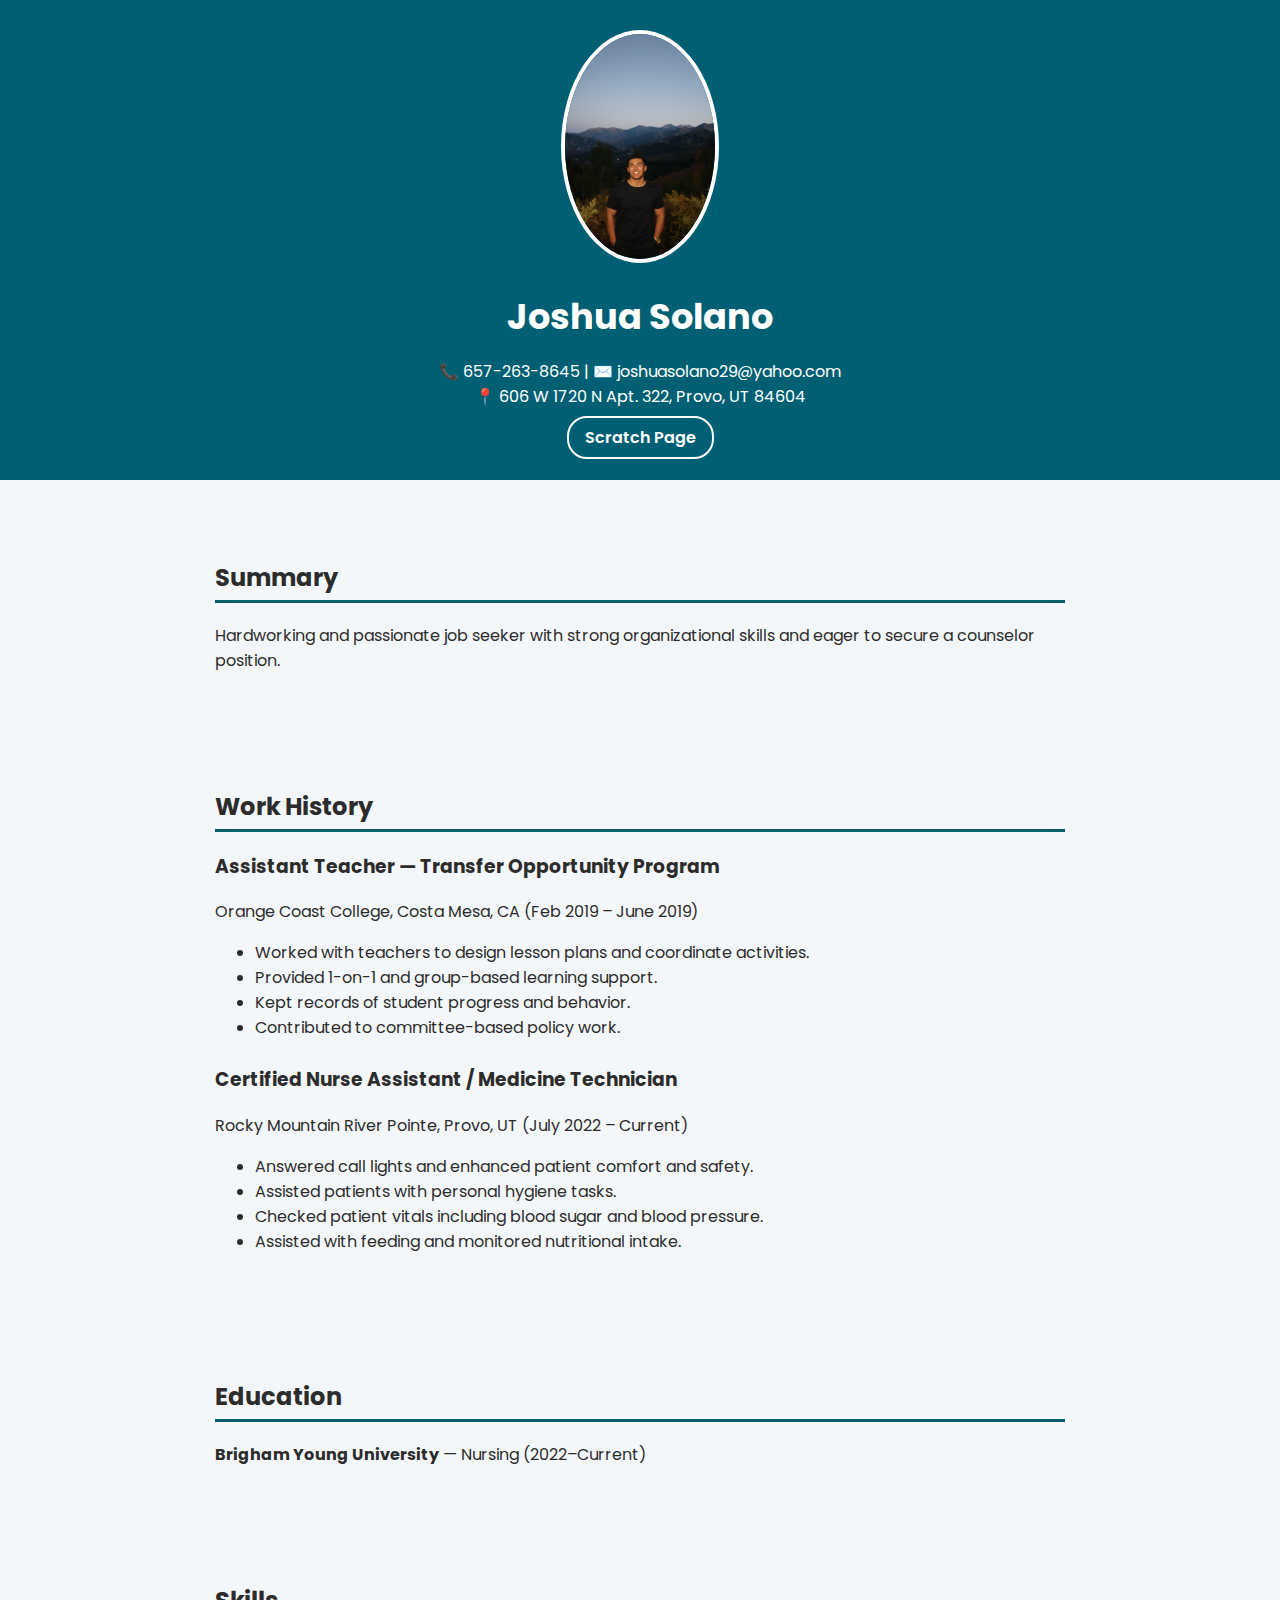
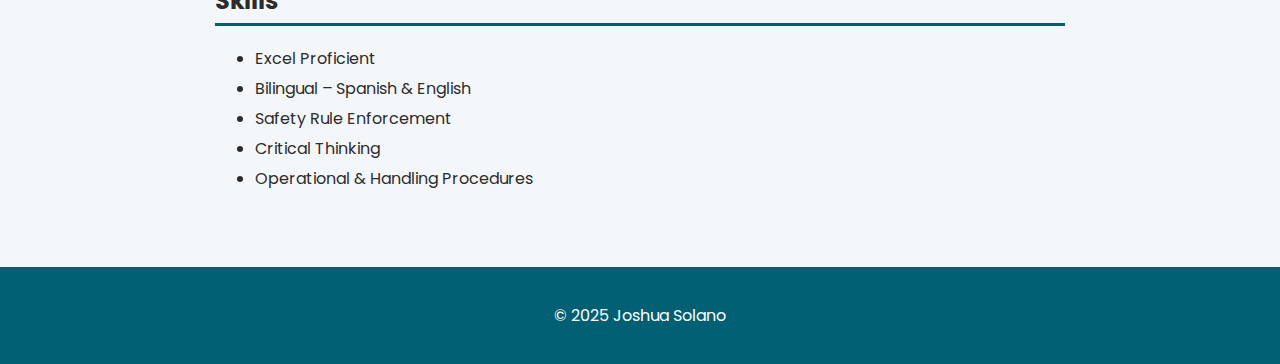
<file: index.html>
<!DOCTYPE html>
<html lang="en">
<head>
    <meta charset="UTF-8">
    <meta name="viewport" content="width=device-width, initial-scale=1.0">
    <title>Joshua Solano – Resume</title>
    <link rel="stylesheet" href="styles/resume.css">
    <link rel="preconnect" href="https://fonts.googleapis.com">
    <link href="https://fonts.googleapis.com/css2?family=Poppins:wght@300;400;600&display=swap" rel="stylesheet">
</head>

<body>

<header>
    <img src="images/josh_solano.jpeg" alt="Photo of Joshua" class="profile-pic">
    <h1>Joshua Solano</h1>
    <p class="contact">
        📞 657-263-8645 | ✉️ joshuasolano29@yahoo.com  
        <br>📍 606 W 1720 N Apt. 322, Provo, UT 84604
    </p>

    <nav>
        <a href="pages/scratch.html">Scratch Page</a>
    </nav>
</header>

<section class="summary">
    <h2>Summary</h2>
    <p>Hardworking and passionate job seeker with strong organizational skills and eager to secure a counselor position.</p>
</section>

<section class="work">
    <h2>Work History</h2>

    <div class="job">
        <h3>Assistant Teacher — Transfer Opportunity Program</h3>
        <p class="location">Orange Coast College, Costa Mesa, CA (Feb 2019 – June 2019)</p>
        <ul>
            <li>Worked with teachers to design lesson plans and coordinate activities.</li>
            <li>Provided 1-on-1 and group-based learning support.</li>
            <li>Kept records of student progress and behavior.</li>
            <li>Contributed to committee-based policy work.</li>
        </ul>
    </div>

    <div class="job">
        <h3>Certified Nurse Assistant / Medicine Technician</h3>
        <p class="location">Rocky Mountain River Pointe, Provo, UT (July 2022 – Current)</p>
        <ul>
            <li>Answered call lights and enhanced patient comfort and safety.</li>
            <li>Assisted patients with personal hygiene tasks.</li>
            <li>Checked patient vitals including blood sugar and blood pressure.</li>
            <li>Assisted with feeding and monitored nutritional intake.</li>
        </ul>
    </div>
</section>

<section>
    <h2>Education</h2>
    <p><strong>Brigham Young University</strong> — Nursing (2022–Current)</p>
</section>

<section>
    <h2>Skills</h2>
    <ul class="skills">
        <li>Excel Proficient</li>
        <li>Bilingual – Spanish & English</li>
        <li>Safety Rule Enforcement</li>
        <li>Critical Thinking</li>
        <li>Operational & Handling Procedures</li>
    </ul>
</section>

<footer>
    <p>© 2025 Joshua Solano</p>
</footer>

</body>
</html>
</file>
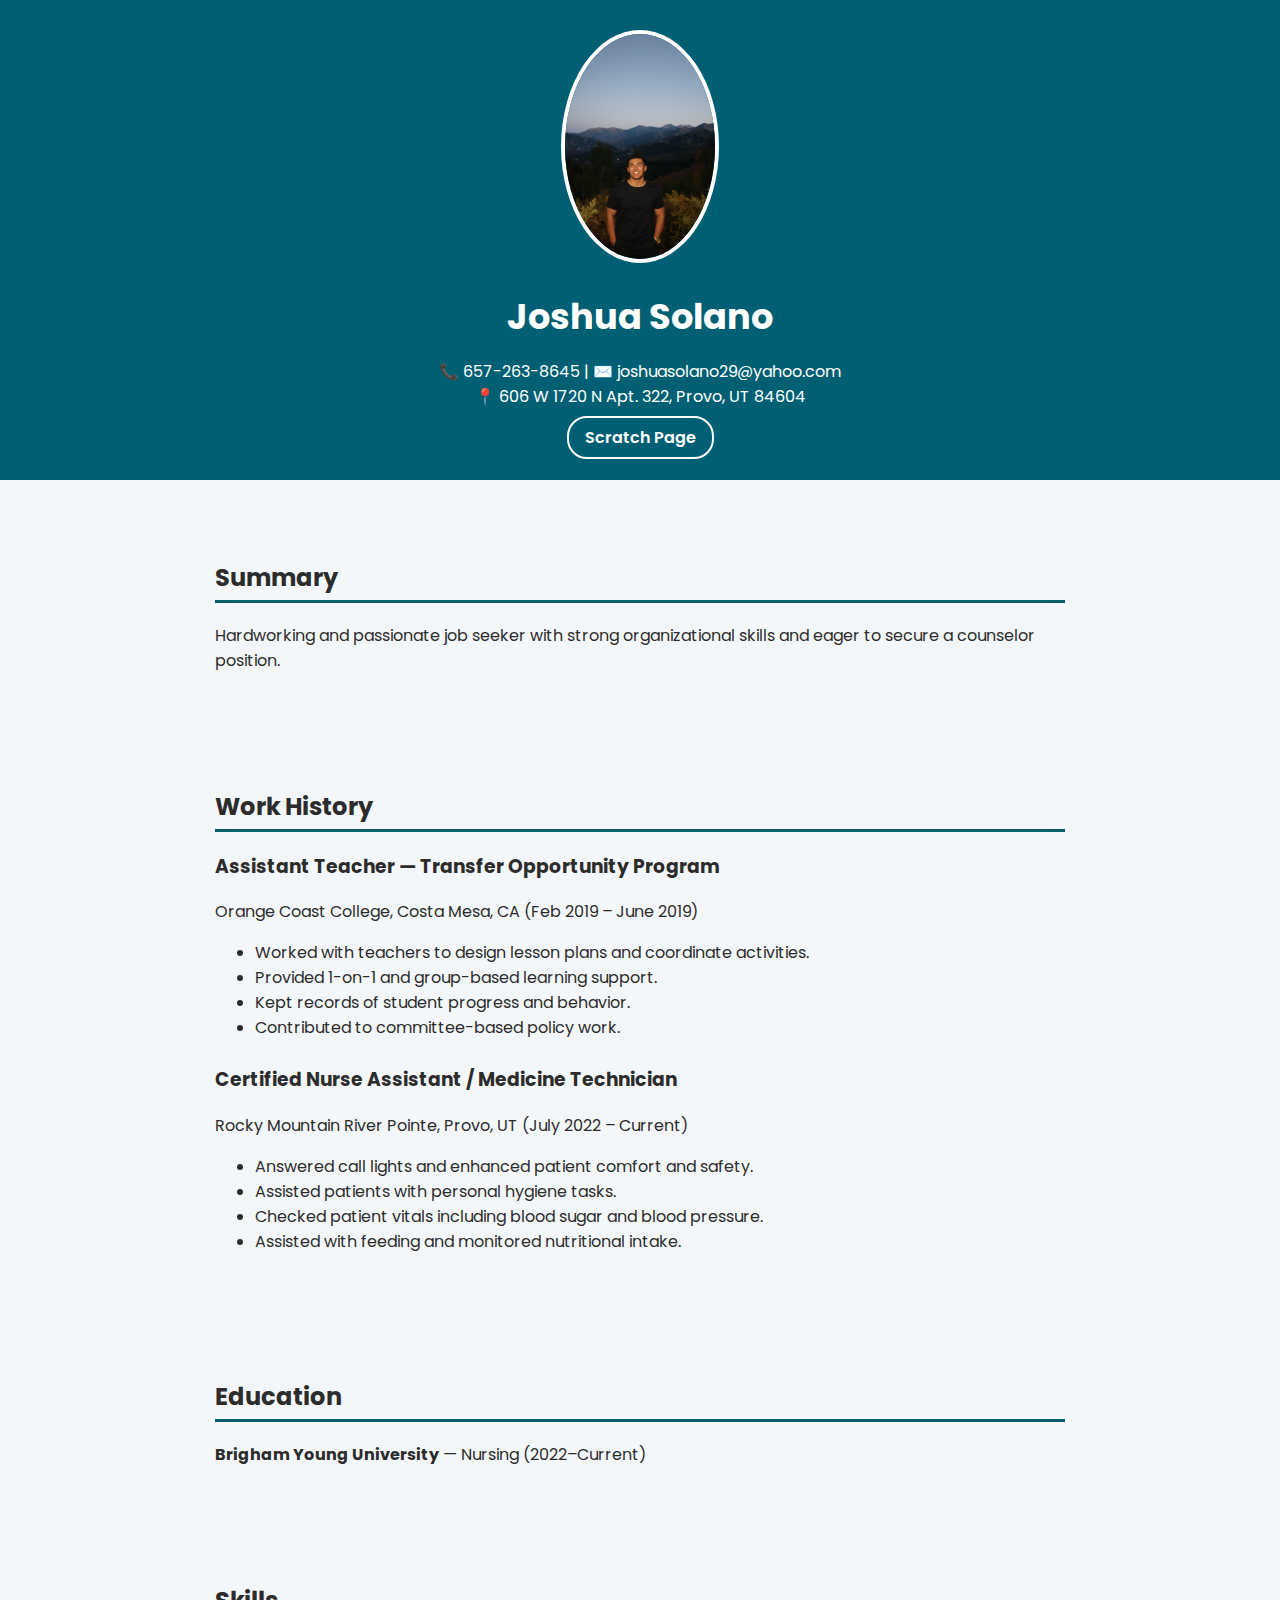
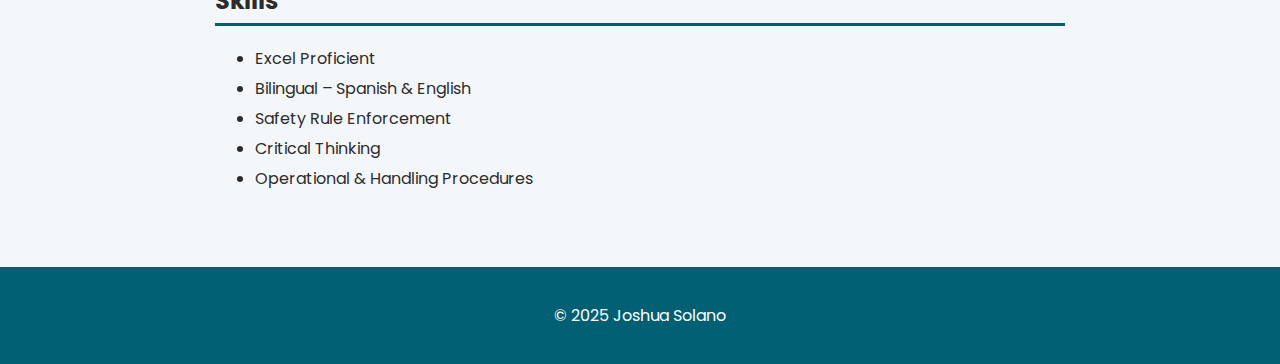
<file: pages/resume.html>
<!DOCTYPE html>
<html lang="en">
<head>
    <meta charset="UTF-8">
    <meta name="viewport" content="width=device-width, initial-scale=1.0">
    <title>Joshua Solano – Resume</title>
    <link rel="stylesheet" href="../styles/resume.css">
    <link rel="preconnect" href="https://fonts.googleapis.com">
    <link href="https://fonts.googleapis.com/css2?family=Poppins:wght@300;400;600&display=swap" rel="stylesheet">
</head>

<body>

<header>
    <img src="../images/josh_solano.jpeg" alt="Photo of Joshua" class="profile-pic">
    <h1>Joshua Solano</h1>
    <p class="contact">
        📞 657-263-8645 | ✉️ joshuasolano29@yahoo.com  
        <br>📍 606 W 1720 N Apt. 322, Provo, UT 84604
    </p>

    <nav>
        <a href="scratch.html">Scratch Page</a>
    </nav>
</header>

<section class="summary">
    <h2>Summary</h2>
    <p>Hardworking and passionate job seeker with strong organizational skills and eager to secure a counselor position.</p>
</section>

<section class="work">
    <h2>Work History</h2>

    <div class="job">
        <h3>Assistant Teacher — Transfer Opportunity Program</h3>
        <p class="location">Orange Coast College, Costa Mesa, CA (Feb 2019 – June 2019)</p>
        <ul>
            <li>Worked with teachers to design lesson plans and coordinate activities.</li>
            <li>Provided 1-on-1 and group-based learning support.</li>
            <li>Kept records of student progress and behavior.</li>
            <li>Contributed to committee-based policy work.</li>
        </ul>
    </div>

    <div class="job">
        <h3>Certified Nurse Assistant / Medicine Technician</h3>
        <p class="location">Rocky Mountain River Pointe, Provo, UT (July 2022 – Current)</p>
        <ul>
            <li>Answered call lights and enhanced patient comfort and safety.</li>
            <li>Assisted patients with personal hygiene tasks.</li>
            <li>Checked patient vitals including blood sugar and blood pressure.</li>
            <li>Assisted with feeding and monitored nutritional intake.</li>
        </ul>
    </div>
</section>

<section>
    <h2>Education</h2>
    <p><strong>Brigham Young University</strong> — Nursing (2022–Current)</p>
</section>

<section>
    <h2>Skills</h2>
    <ul class="skills">
        <li>Excel Proficient</li>
        <li>Bilingual – Spanish & English</li>
        <li>Safety Rule Enforcement</li>
        <li>Critical Thinking</li>
        <li>Operational & Handling Procedures</li>
    </ul>
</section>

<footer>
    <p>© 2025 Joshua Solano</p>
</footer>

</body>
</html>
</file>
<file: styles/resume.css>
body {
    font-family: "Poppins", sans-serif;
    background: #f4f7f9;
    margin: 0;
    padding: 0;
    color: #2c2c2c;
}

header {
    text-align: center;
    padding: 30px;
    background: #005f73;
    color: white;
}

.profile-pic {
    width: 150px;
    border-radius: 50%;
    margin-bottom: 10px;
    border: 4px solid white;
}

h1 {
    font-size: 2.2rem;
    margin: 10px 0;
}

nav a {
    color: white;
    font-weight: 600;
    text-decoration: none;
    padding: 8px 16px;
    border: 2px solid white;
    border-radius: 20px;
}

nav a:hover {
    background: white;
    color: #005f73;
}

section {
    max-width: 850px;
    margin: auto;
    margin-top: 40px;
    padding: 20px;
}

h2 {
    border-bottom: 3px solid #005f73;
    padding-bottom: 5px;
}

.job {
    margin-bottom: 25px;
}

.skills li {
    margin-bottom: 5px;
}

footer {
    text-align: center;
    padding: 20px;
    color: white;
    background: #005f73;
    margin-top: 40px;
}
</file>
